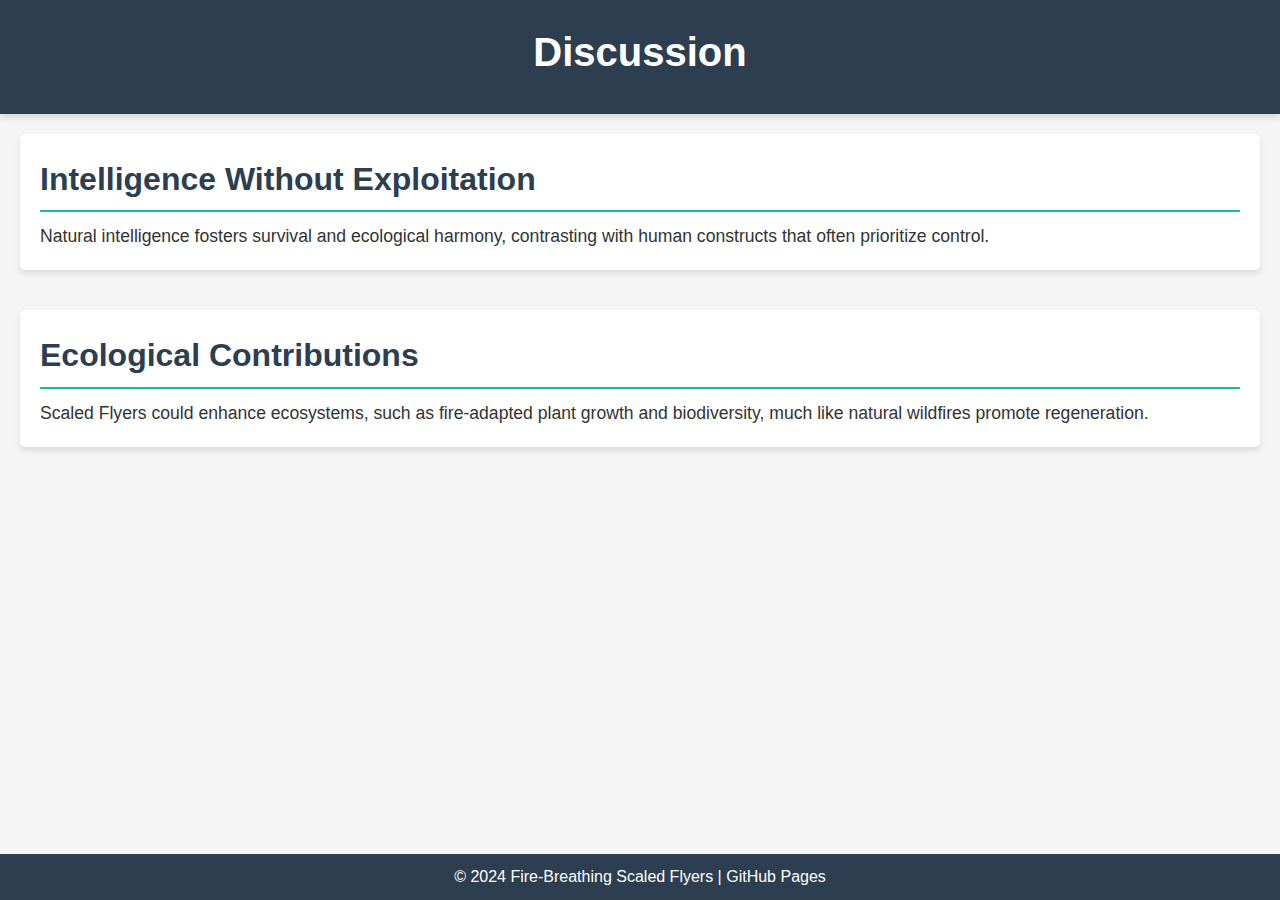
<file: discussion.html>
<!DOCTYPE html>
<html lang="en">
<head>
    <meta charset="UTF-8">
    <meta name="viewport" content="width=device-width, initial-scale=1.0">
    <title>Discussion - Fire-Breathing Scaled Flyers</title>
    <link rel="stylesheet" href="styles.css">
</head>
<body>
    <header>
        <h1>Discussion</h1>
    </header>

    <main>
        <section>
            <h2>Intelligence Without Exploitation</h2>
            <p>Natural intelligence fosters survival and ecological harmony, contrasting with human constructs that often prioritize control.</p>
        </section>
        <section>
            <h2>Ecological Contributions</h2>
            <p>Scaled Flyers could enhance ecosystems, such as fire-adapted plant growth and biodiversity, much like natural wildfires promote regeneration.</p>
        </section>
    </main>

    <footer>
        <p>© 2024 Fire-Breathing Scaled Flyers | GitHub Pages</p>
    </footer>
</body>
</html>
</file>
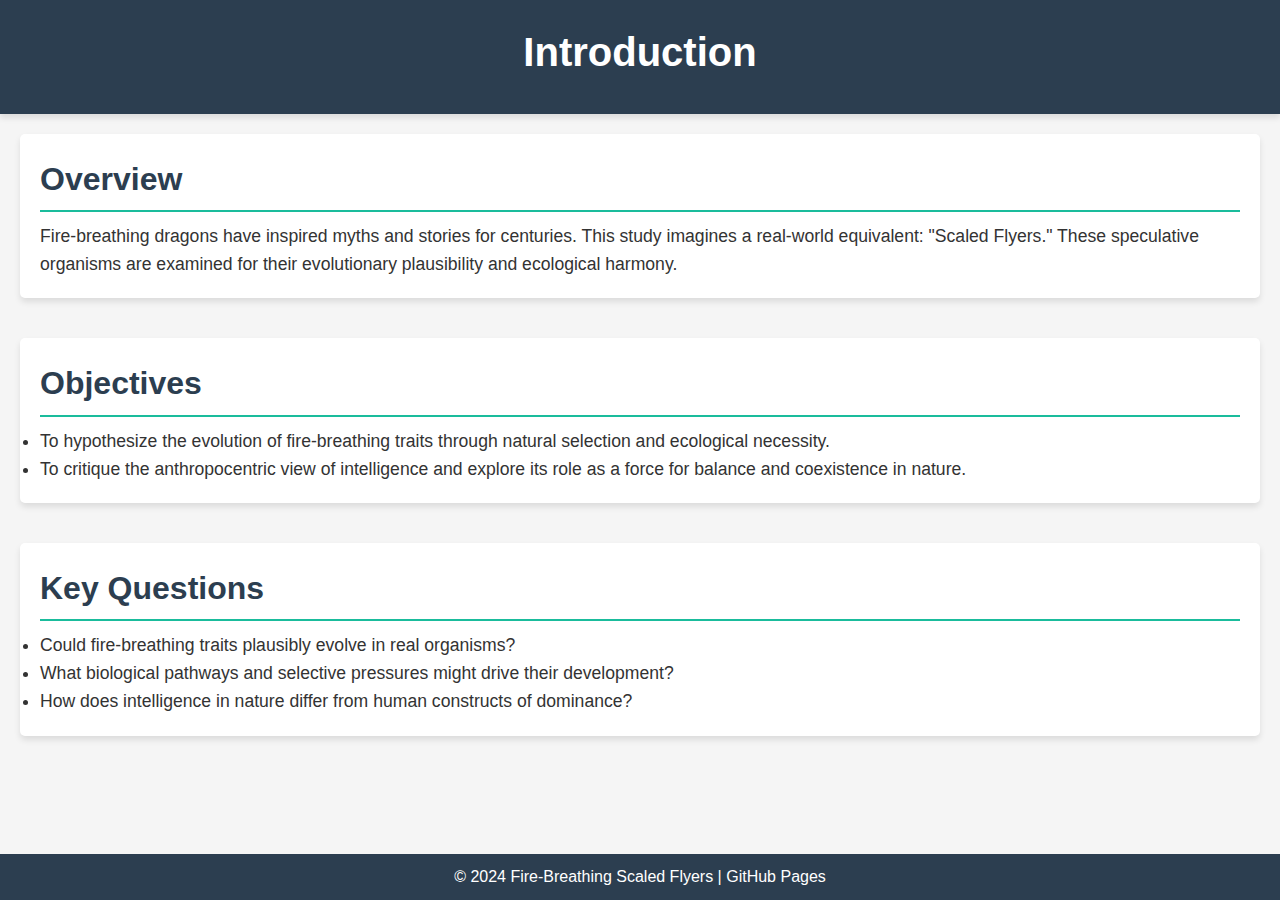
<file: introduction.html>
<!DOCTYPE html>
<html lang="en">
<head>
    <meta charset="UTF-8">
    <meta name="viewport" content="width=device-width, initial-scale=1.0">
    <title>Introduction - Fire-Breathing Scaled Flyers</title>
    <link rel="stylesheet" href="styles.css">
</head>
<body>
    <header>
        <h1>Introduction</h1>
    </header>

    <main>
        <section>
            <h2>Overview</h2>
            <p>Fire-breathing dragons have inspired myths and stories for centuries. This study imagines a real-world equivalent: "Scaled Flyers." These speculative organisms are examined for their evolutionary plausibility and ecological harmony.</p>
        </section>
        <section>
            <h2>Objectives</h2>
            <ul>
                <li>To hypothesize the evolution of fire-breathing traits through natural selection and ecological necessity.</li>
                <li>To critique the anthropocentric view of intelligence and explore its role as a force for balance and coexistence in nature.</li>
            </ul>
        </section>
        <section>
            <h2>Key Questions</h2>
            <ul>
                <li>Could fire-breathing traits plausibly evolve in real organisms?</li>
                <li>What biological pathways and selective pressures might drive their development?</li>
                <li>How does intelligence in nature differ from human constructs of dominance?</li>
            </ul>
        </section>
    </main>

    <footer>
        <p>© 2024 Fire-Breathing Scaled Flyers | GitHub Pages</p>
    </footer>
</body>
</html>
</file>
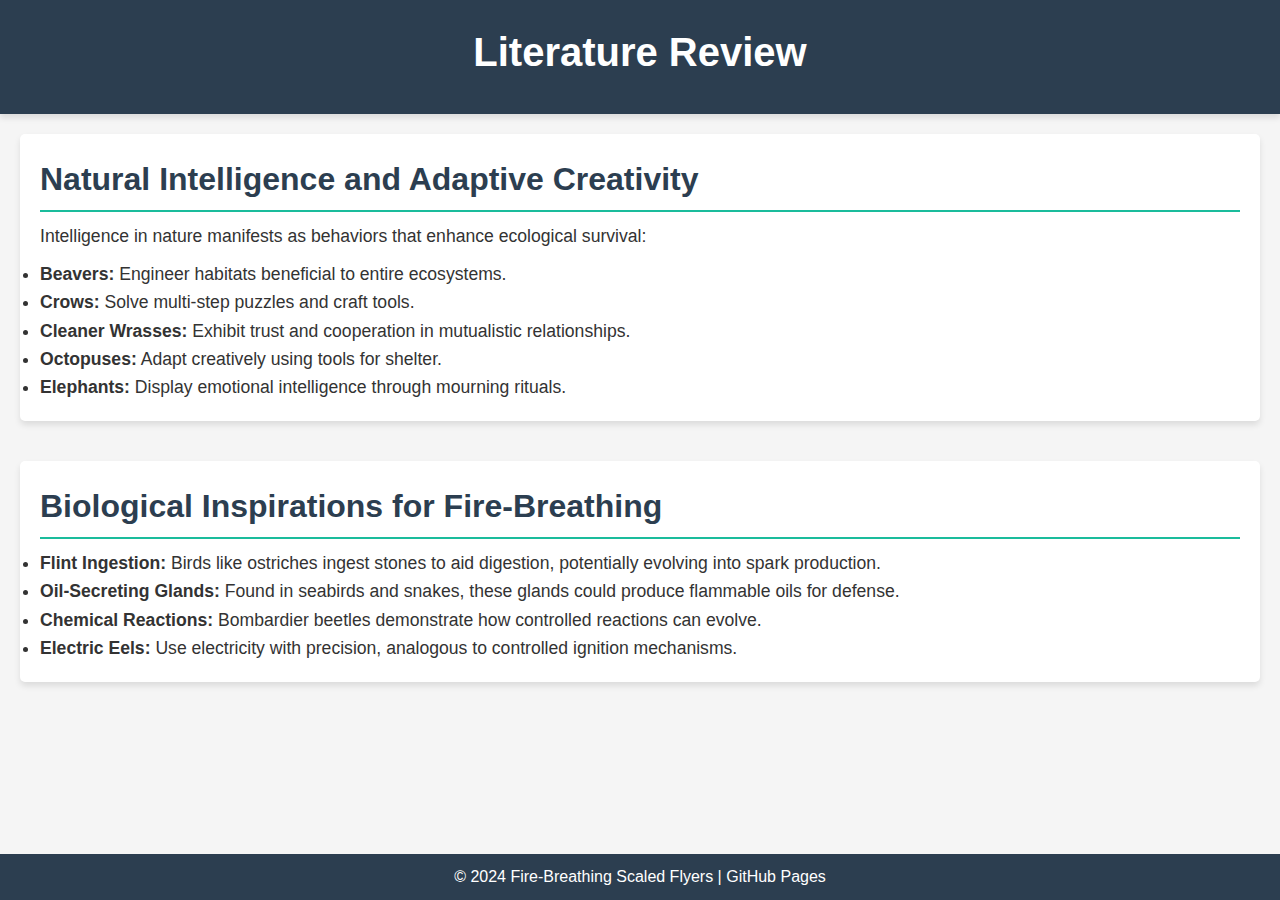
<file: literature-review.html>
<!DOCTYPE html>
<html lang="en">
<head>
    <meta charset="UTF-8">
    <meta name="viewport" content="width=device-width, initial-scale=1.0">
    <title>Literature Review - Fire-Breathing Scaled Flyers</title>
    <link rel="stylesheet" href="styles.css">
</head>
<body>
    <header>
        <h1>Literature Review</h1>
    </header>

    <main>
        <section>
            <h2>Natural Intelligence and Adaptive Creativity</h2>
            <p>Intelligence in nature manifests as behaviors that enhance ecological survival:</p>
            <ul>
                <li><strong>Beavers:</strong> Engineer habitats beneficial to entire ecosystems.</li>
                <li><strong>Crows:</strong> Solve multi-step puzzles and craft tools.</li>
                <li><strong>Cleaner Wrasses:</strong> Exhibit trust and cooperation in mutualistic relationships.</li>
                <li><strong>Octopuses:</strong> Adapt creatively using tools for shelter.</li>
                <li><strong>Elephants:</strong> Display emotional intelligence through mourning rituals.</li>
            </ul>
        </section>
        <section>
            <h2>Biological Inspirations for Fire-Breathing</h2>
            <ul>
                <li><strong>Flint Ingestion:</strong> Birds like ostriches ingest stones to aid digestion, potentially evolving into spark production.</li>
                <li><strong>Oil-Secreting Glands:</strong> Found in seabirds and snakes, these glands could produce flammable oils for defense.</li>
                <li><strong>Chemical Reactions:</strong> Bombardier beetles demonstrate how controlled reactions can evolve.</li>
                <li><strong>Electric Eels:</strong> Use electricity with precision, analogous to controlled ignition mechanisms.</li>
            </ul>
        </section>
    </main>

    <footer>
        <p>© 2024 Fire-Breathing Scaled Flyers | GitHub Pages</p>
    </footer>
</body>
</html>
</file>
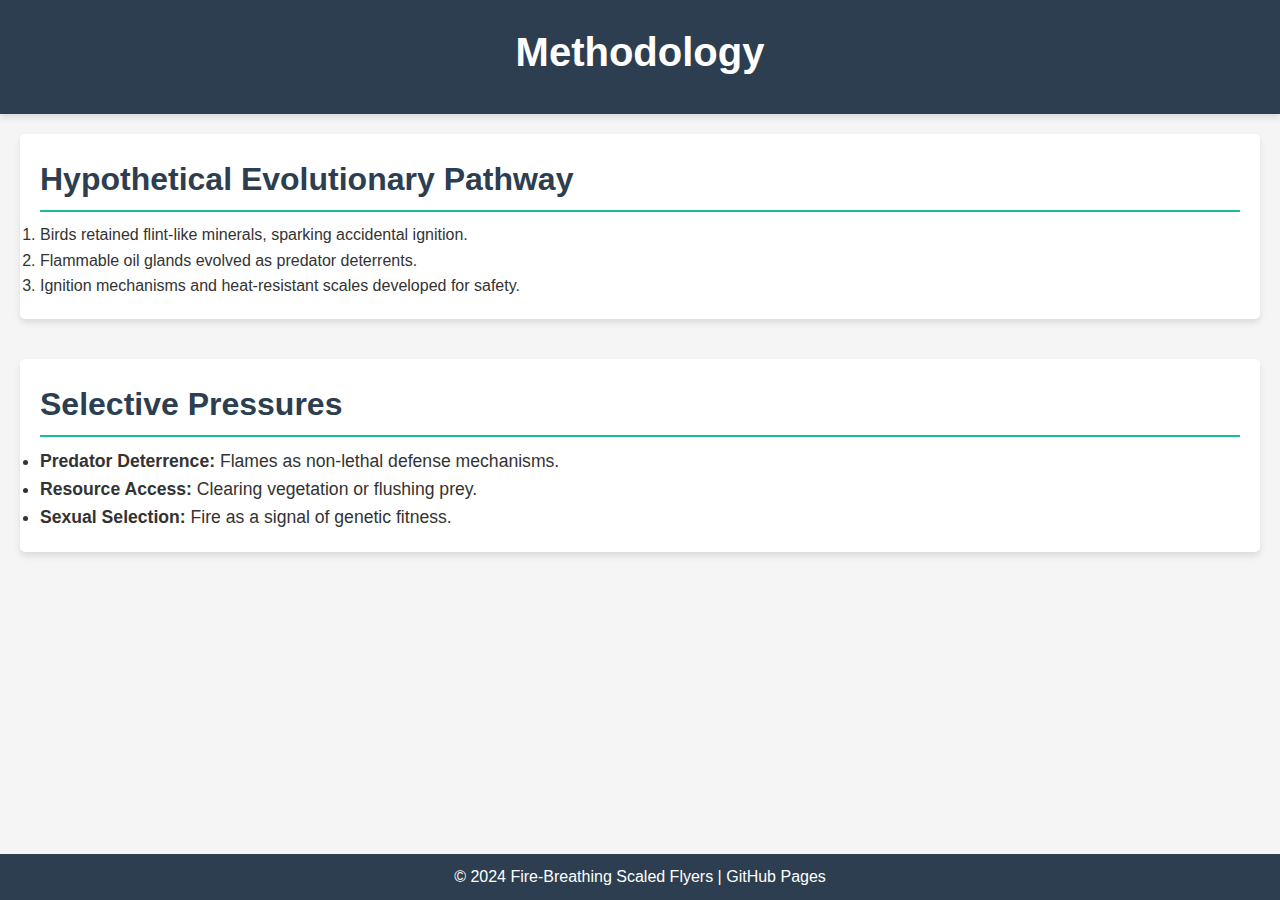
<file: methodology.html>
<!DOCTYPE html>
<html lang="en">
<head>
    <meta charset="UTF-8">
    <meta name="viewport" content="width=device-width, initial-scale=1.0">
    <title>Methodology - Fire-Breathing Scaled Flyers</title>
    <link rel="stylesheet" href="styles.css">
</head>
<body>
    <header>
        <h1>Methodology</h1>
    </header>

    <main>
        <section>
            <h2>Hypothetical Evolutionary Pathway</h2>
            <ol>
                <li>Birds retained flint-like minerals, sparking accidental ignition.</li>
                <li>Flammable oil glands evolved as predator deterrents.</li>
                <li>Ignition mechanisms and heat-resistant scales developed for safety.</li>
            </ol>
        </section>
        <section>
            <h2>Selective Pressures</h2>
            <ul>
                <li><strong>Predator Deterrence:</strong> Flames as non-lethal defense mechanisms.</li>
                <li><strong>Resource Access:</strong> Clearing vegetation or flushing prey.</li>
                <li><strong>Sexual Selection:</strong> Fire as a signal of genetic fitness.</li>
            </ul>
        </section>
    </main>

    <footer>
        <p>© 2024 Fire-Breathing Scaled Flyers | GitHub Pages</p>
    </footer>
</body>
</html>
</file>
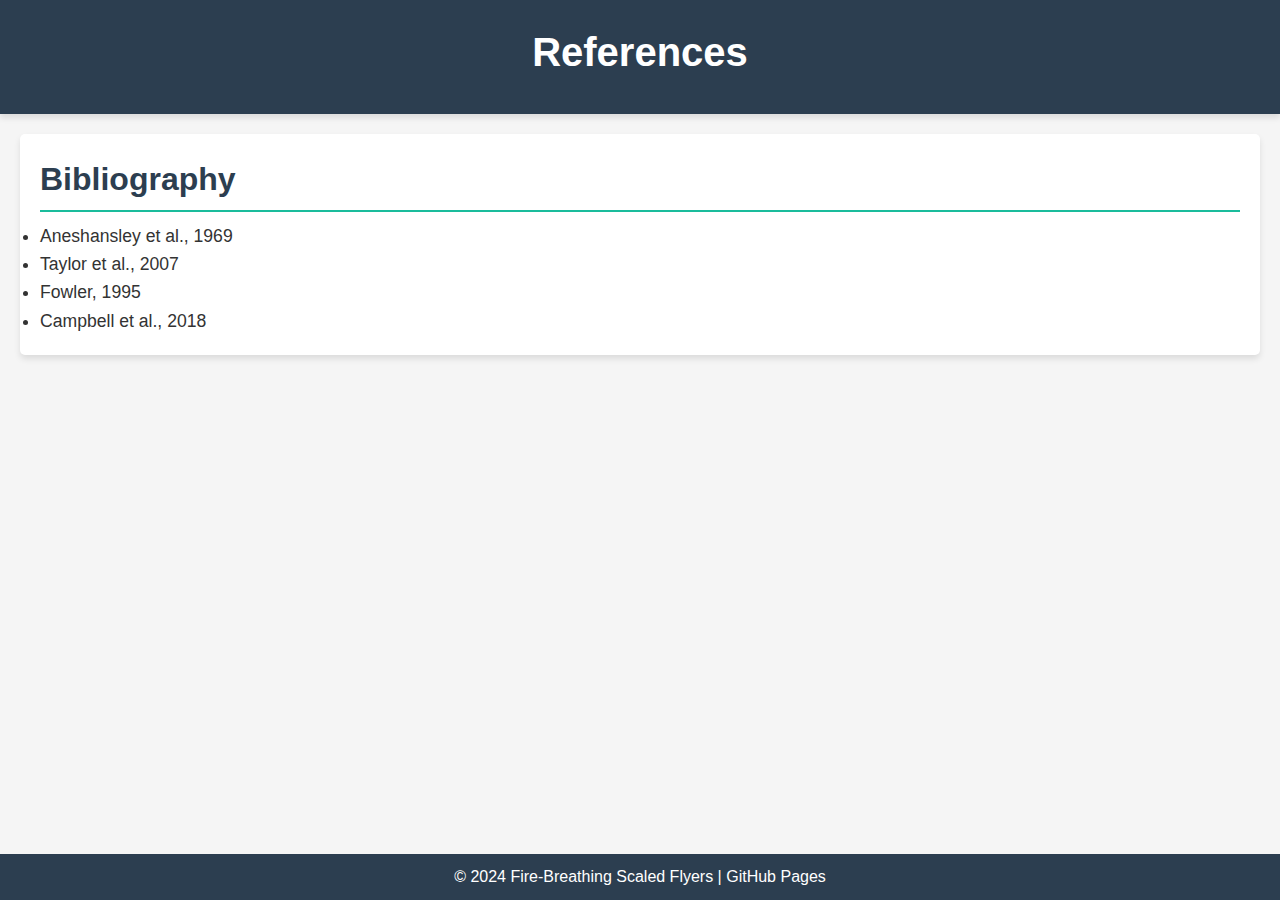
<file: references.html>
<!DOCTYPE html>
<html lang="en">
<head>
    <meta charset="UTF-8">
    <meta name="viewport" content="width=device-width, initial-scale=1.0">
    <title>References - Fire-Breathing Scaled Flyers</title>
    <link rel="stylesheet" href="styles.css">
</head>
<body>
    <header>
        <h1>References</h1>
    </header>

    <main>
        <section>
            <h2>Bibliography</h2>
            <ul>
                <li>Aneshansley et al., 1969</li>
                <li>Taylor et al., 2007</li>
                <li>Fowler, 1995</li>
                <li>Campbell et al., 2018</li>
            </ul>
        </section>
    </main>

    <footer>
        <p>© 2024 Fire-Breathing Scaled Flyers | GitHub Pages</p>
    </footer>
</body>
</html>
</file>
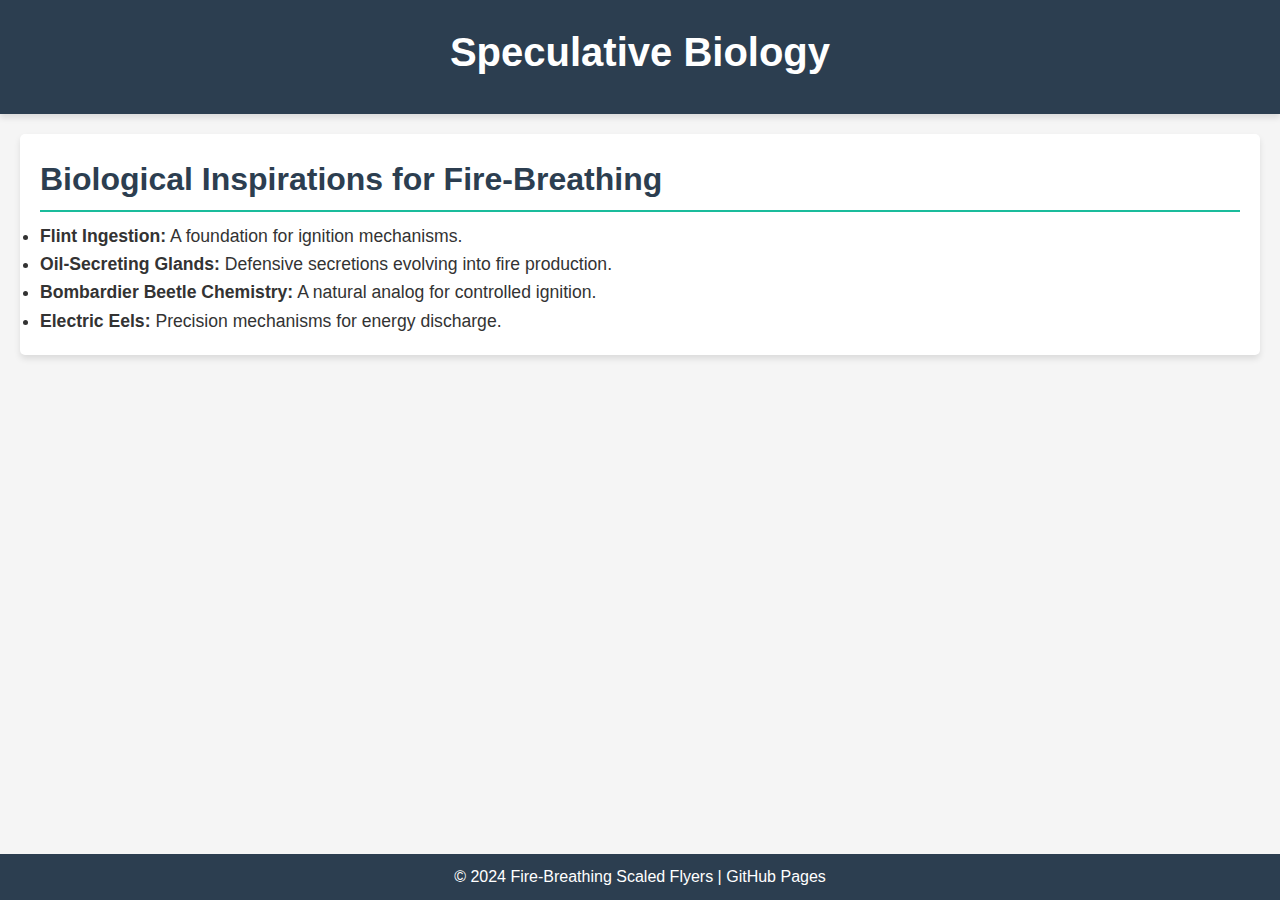
<file: speculative-biology.html>
<!DOCTYPE html>
<html lang="en">
<head>
    <meta charset="UTF-8">
    <meta name="viewport" content="width=device-width, initial-scale=1.0">
    <title>Speculative Biology - Fire-Breathing Scaled Flyers</title>
    <link rel="stylesheet" href="styles.css">
</head>
<body>
    <header>
        <h1>Speculative Biology</h1>
    </header>

    <main>
        <section>
            <h2>Biological Inspirations for Fire-Breathing</h2>
            <ul>
                <li><strong>Flint Ingestion:</strong> A foundation for ignition mechanisms.</li>
                <li><strong>Oil-Secreting Glands:</strong> Defensive secretions evolving into fire production.</li>
                <li><strong>Bombardier Beetle Chemistry:</strong> A natural analog for controlled ignition.</li>
                <li><strong>Electric Eels:</strong> Precision mechanisms for energy discharge.</li>
            </ul>
        </section>
    </main>

    <footer>
        <p>© 2024 Fire-Breathing Scaled Flyers | GitHub Pages</p>
    </footer>
</body>
</html>
</file>
<file: styles.css>
/* General Reset */
* {
    margin: 0;
    padding: 0;
    box-sizing: border-box;
}

body {
    font-family: 'Arial', sans-serif;
    line-height: 1.6;
    color: #333;
    background-color: #f5f5f5;
    margin: 0;
}

/* Header */
header {
    background-color: #2c3e50;
    color: white;
    text-align: center;
    padding: 20px 10px;
    box-shadow: 0px 4px 6px rgba(0, 0, 0, 0.1);
}

header h1 {
    font-size: 2.5em;
    margin-bottom: 10px;
}

header p {
    font-size: 1.2em;
}

/* Navbar */
.navbar {
    background-color: #34495e;
}

.navbar .navbar-nav .nav-link {
    color: white;
    padding: 10px 15px;
    text-transform: uppercase;
    font-weight: bold;
    transition: background-color 0.3s ease, color 0.3s ease;
}

.navbar .navbar-nav .nav-link:hover {
    background-color: #1abc9c;
    color: white;
}

.navbar-toggler {
    border-color: white;
}

.navbar-toggler-icon {
    background-color: white;
    border-radius: 5px;
}

/* Main Content */
main {
    padding: 20px;
    margin-bottom: 80px; /* Ensures spacing before the fixed footer */
}

section {
    margin-bottom: 40px;
    padding: 20px;
    background-color: white;
    border-radius: 5px;
    box-shadow: 0px 4px 6px rgba(0, 0, 0, 0.1);
}

section h2 {
    font-size: 2em;
    margin-bottom: 10px;
    color: #2c3e50;
    border-bottom: 2px solid #1abc9c;
    padding-bottom: 5px;
}

section p, section ul {
    font-size: 1.1em;
    margin-top: 10px;
}

/* Styling for Embedded Viewer (iframe) */
iframe {
    border: 2px solid #34495e;
    border-radius: 8px; /* Rounded corners */
    box-shadow: 0px 4px 6px rgba(0, 0, 0, 0.1); /* Subtle shadow */
    margin: 20px auto;
    display: block; /* Centers the iframe */
    background-color: white; /* Adds a clean background */
}

/* Spinner Styles */
.spinner {
    display: none; /* Initially hidden */
    justify-content: center;
    margin: 20px auto;
}

.spinner div {
    width: 18px;
    height: 18px;
    margin: 2px;
    background-color: #1abc9c;
    border-radius: 100%;
    animation: bounce 1.4s infinite ease-in-out both;
}

.spinner div:nth-child(1) {
    animation-delay: -0.32s;
}

.spinner div:nth-child(2) {
    animation-delay: -0.16s;
}

@keyframes bounce {
    0%, 80%, 100% {
        transform: scale(0);
    }
    40% {
        transform: scale(1);
    }
}

/* Navigation Buttons for Content Viewer */
.nav-buttons {
    margin-top: 20px;
    text-align: center;
}

.nav-buttons button {
    padding: 10px 20px;
    font-size: 1rem;
    border-radius: 5px;
    border: none;
    background-color: #1abc9c;
    color: white;
    cursor: pointer;
    transition: background-color 0.3s ease;
    margin: 0 10px;
}

.nav-buttons button:hover {
    background-color: #16a085;
}

.nav-buttons button:disabled {
    background-color: #bdc3c7;
    cursor: not-allowed;
}

/* Footer */
footer {
    background-color: #2c3e50;
    color: white;
    text-align: center;
    padding: 10px 0;
    position: fixed;
    bottom: 0;
    width: 100%;
}

/* Responsive Design */
@media (max-width: 768px) {
    header h1 {
        font-size: 2em;
    }

    header p {
        font-size: 1em;
    }

    section h2 {
        font-size: 1.5em;
    }

    iframe {
        height: 300px; /* Smaller iframe height for mobile */
    }

    .spinner div {
        width: 12px;
        height: 12px;
    }

    .nav-buttons button {
        padding: 8px 16px;
        font-size: 0.9rem;
    }
}
</file>
